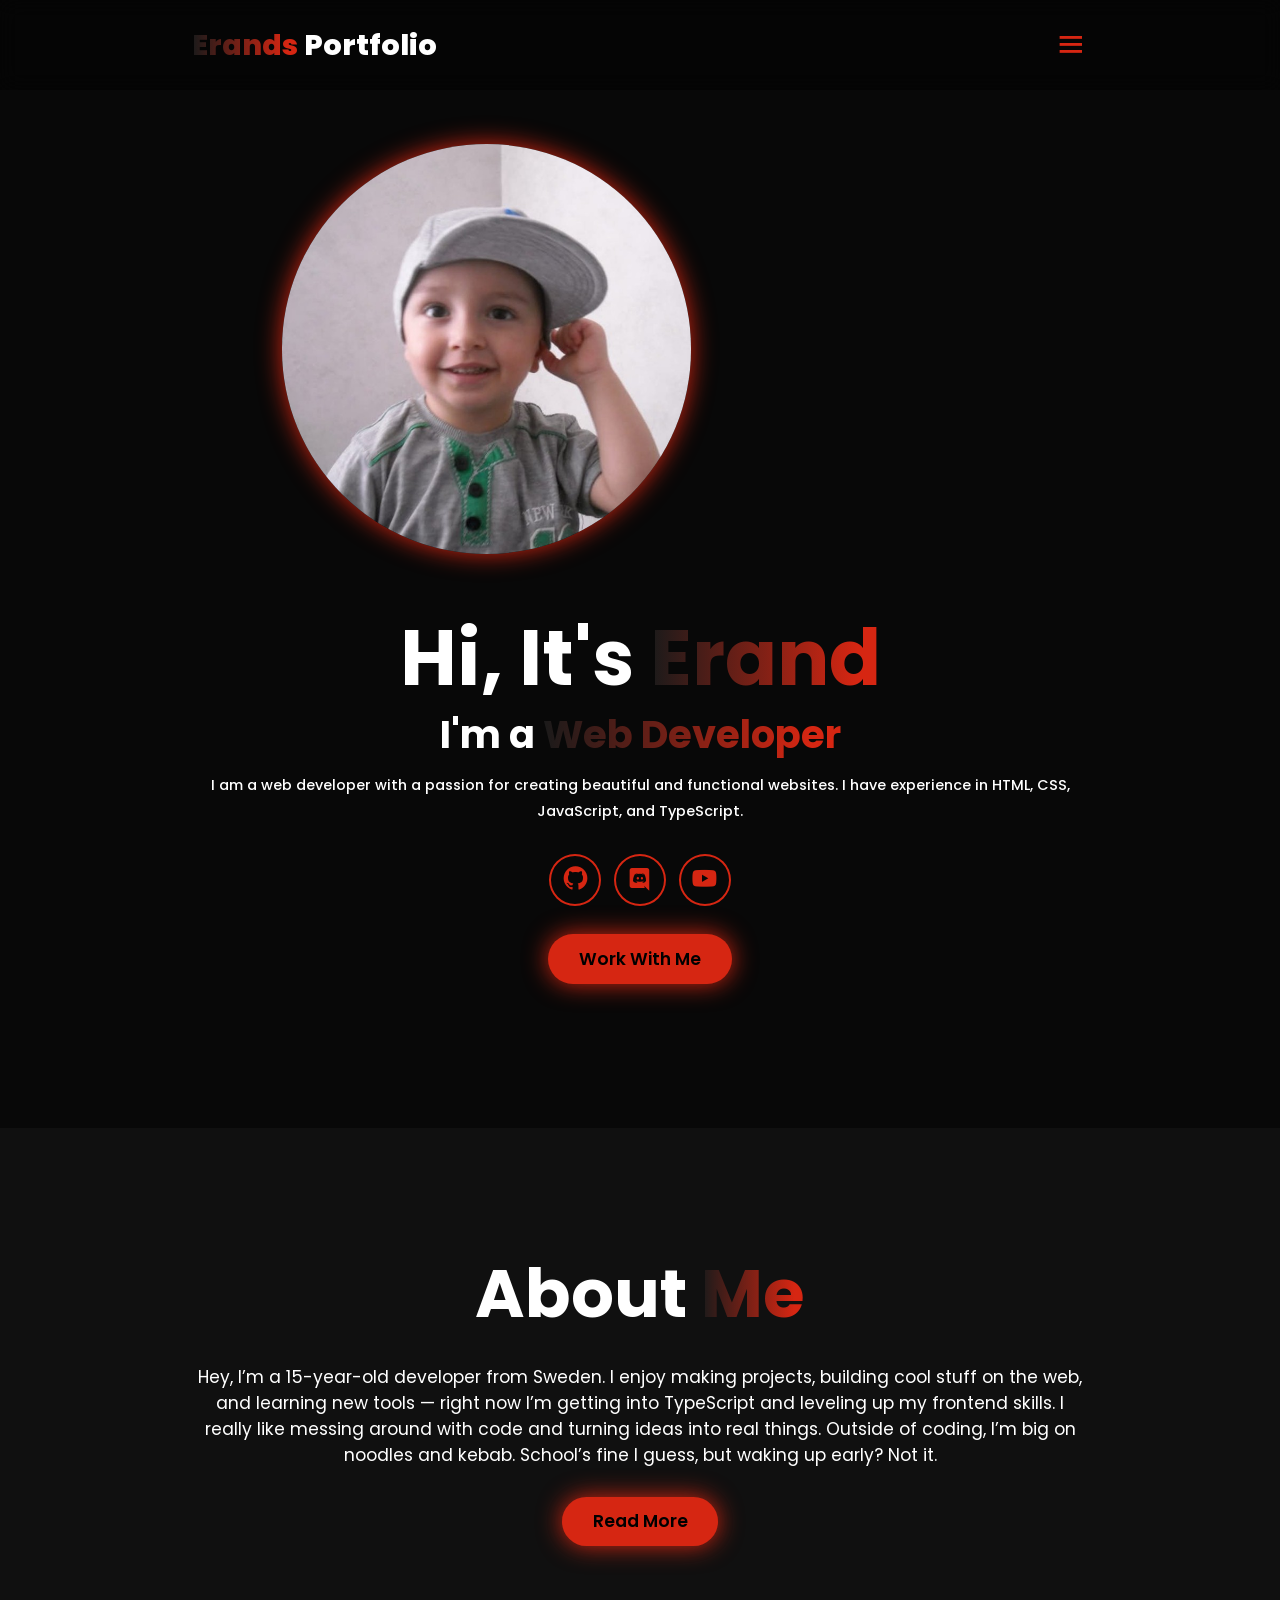
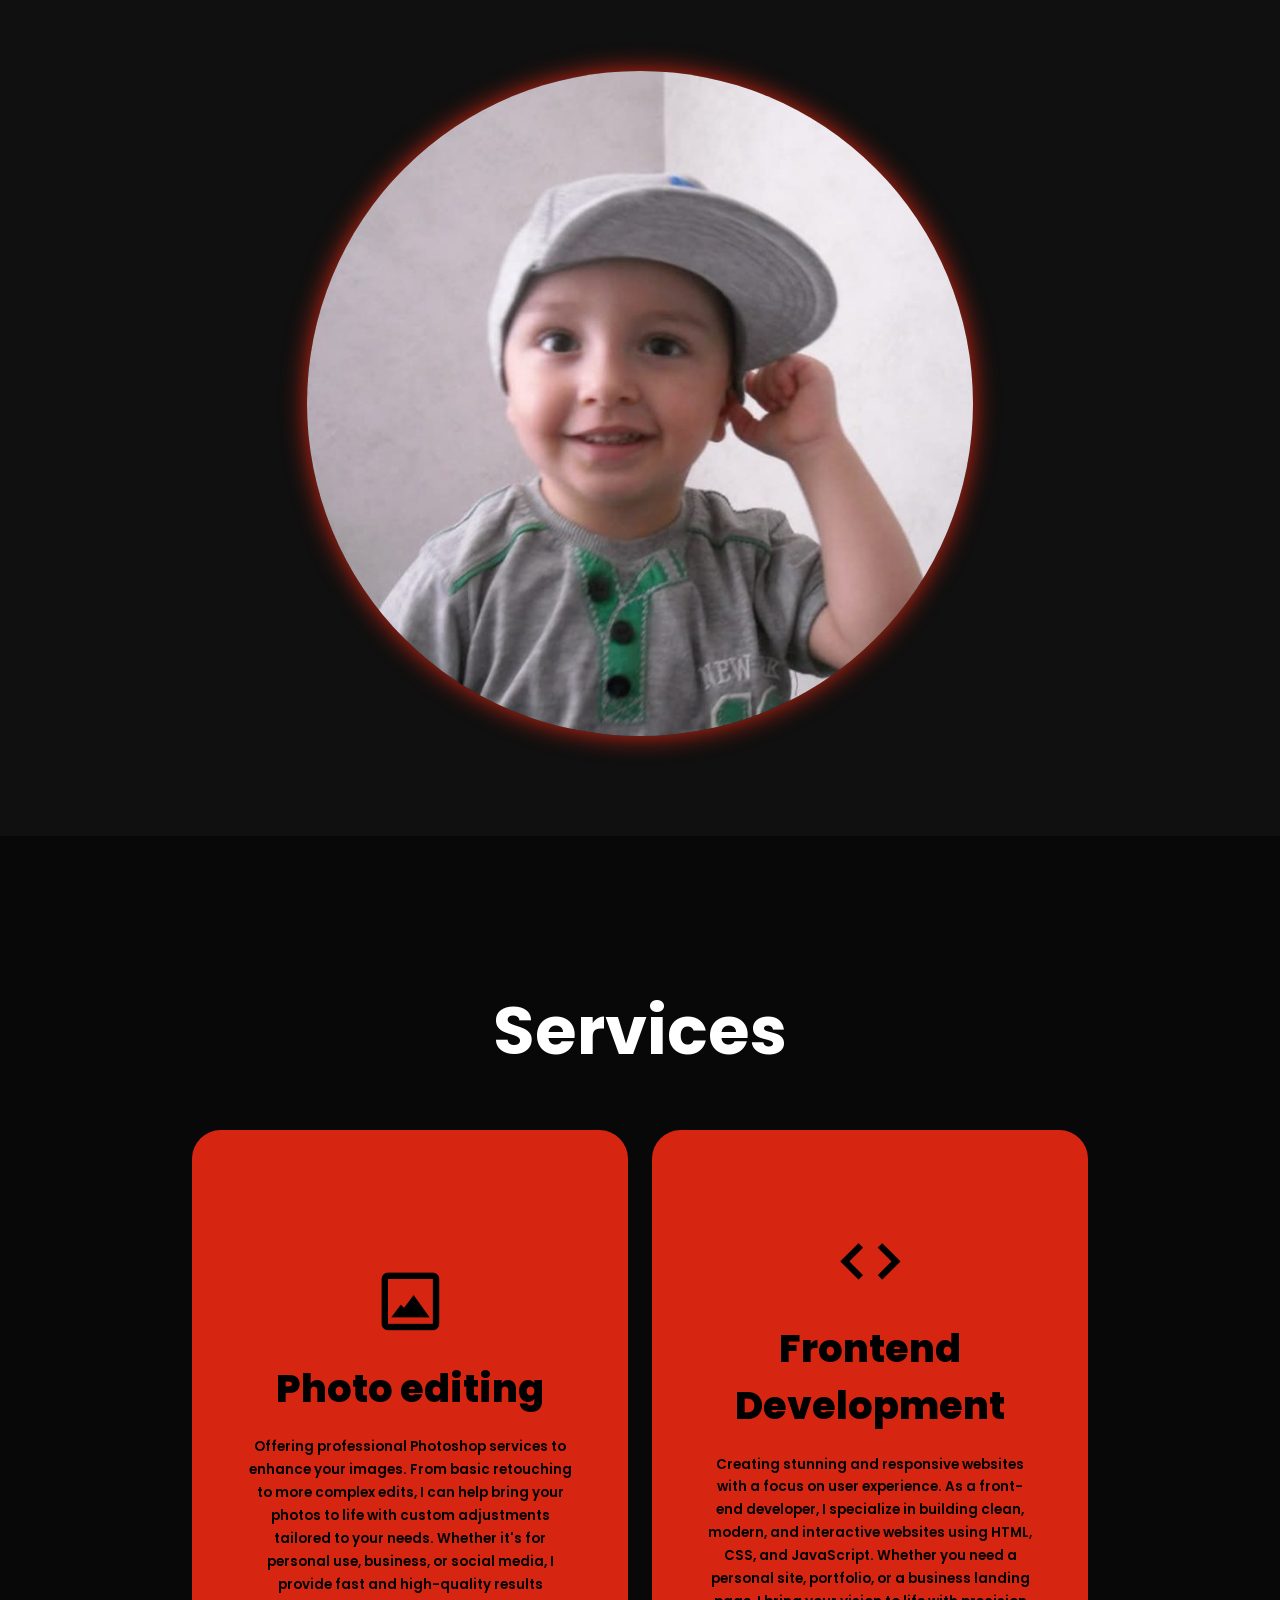
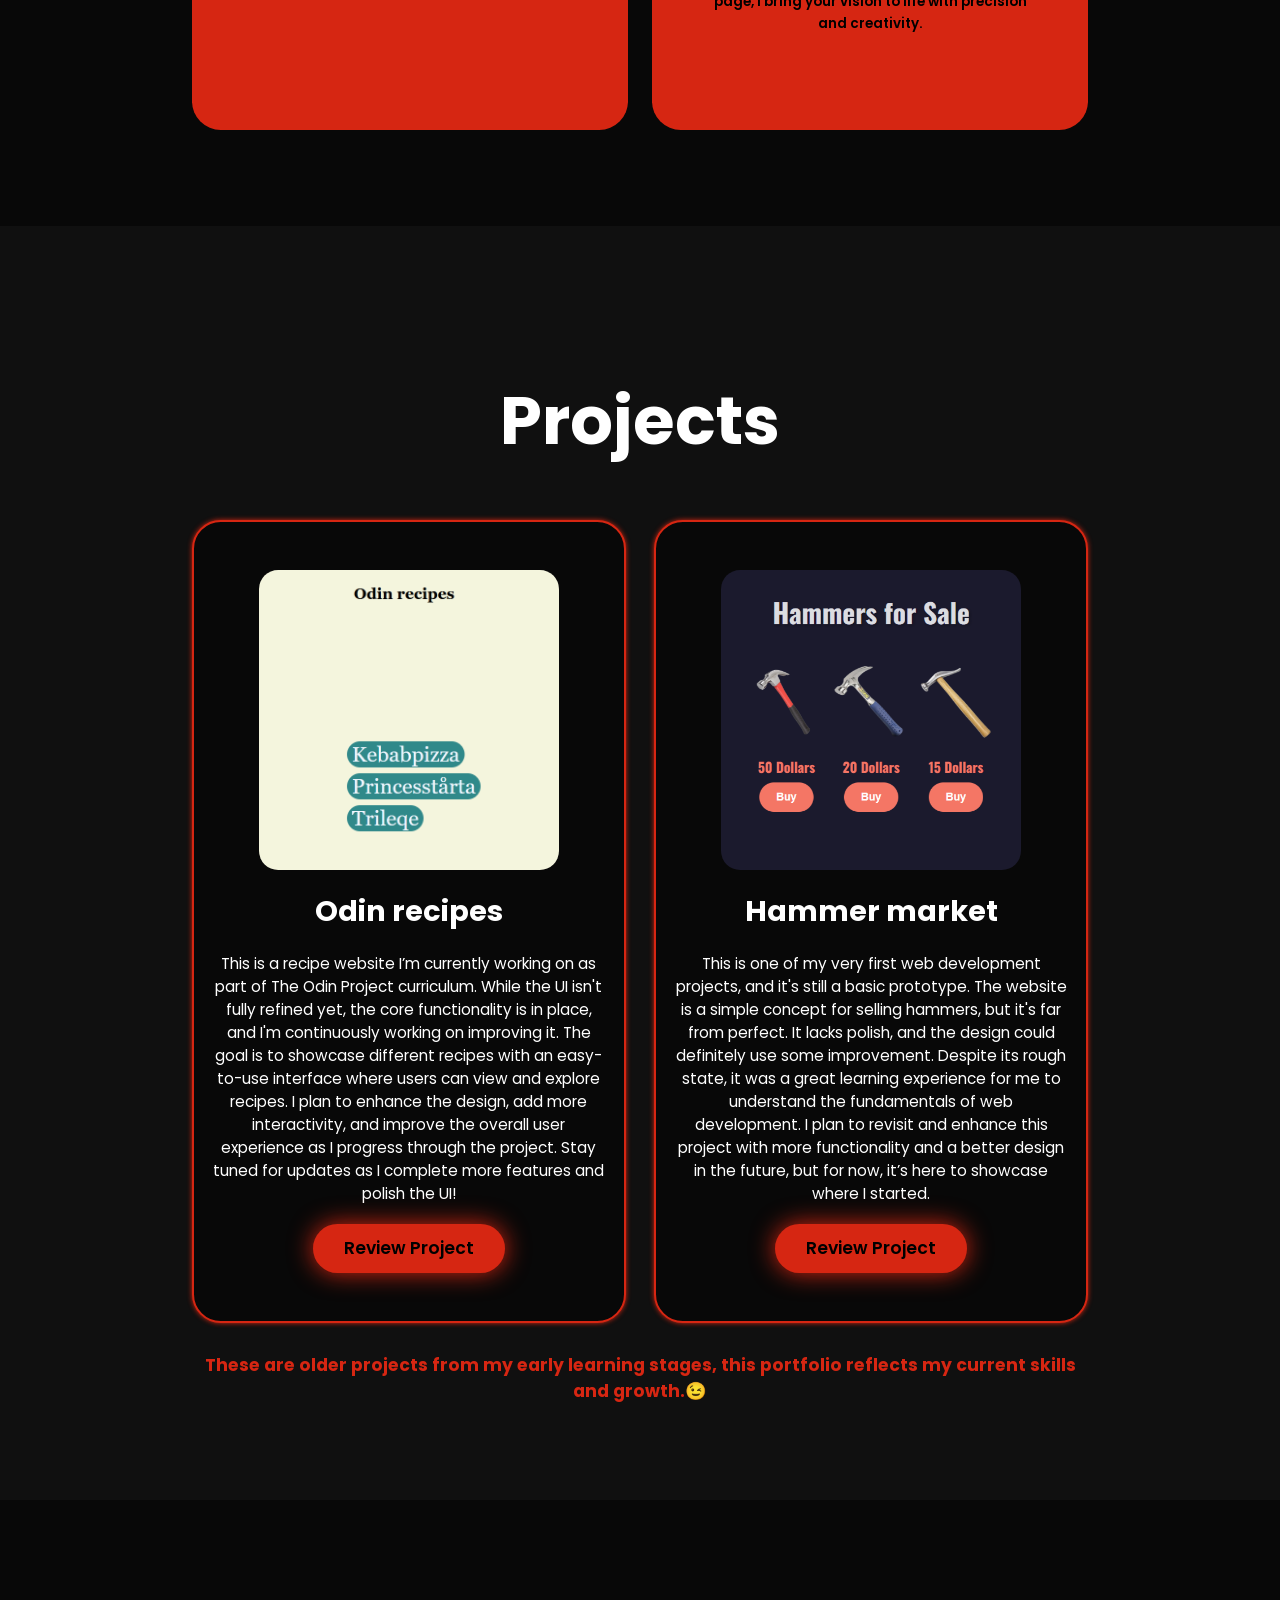
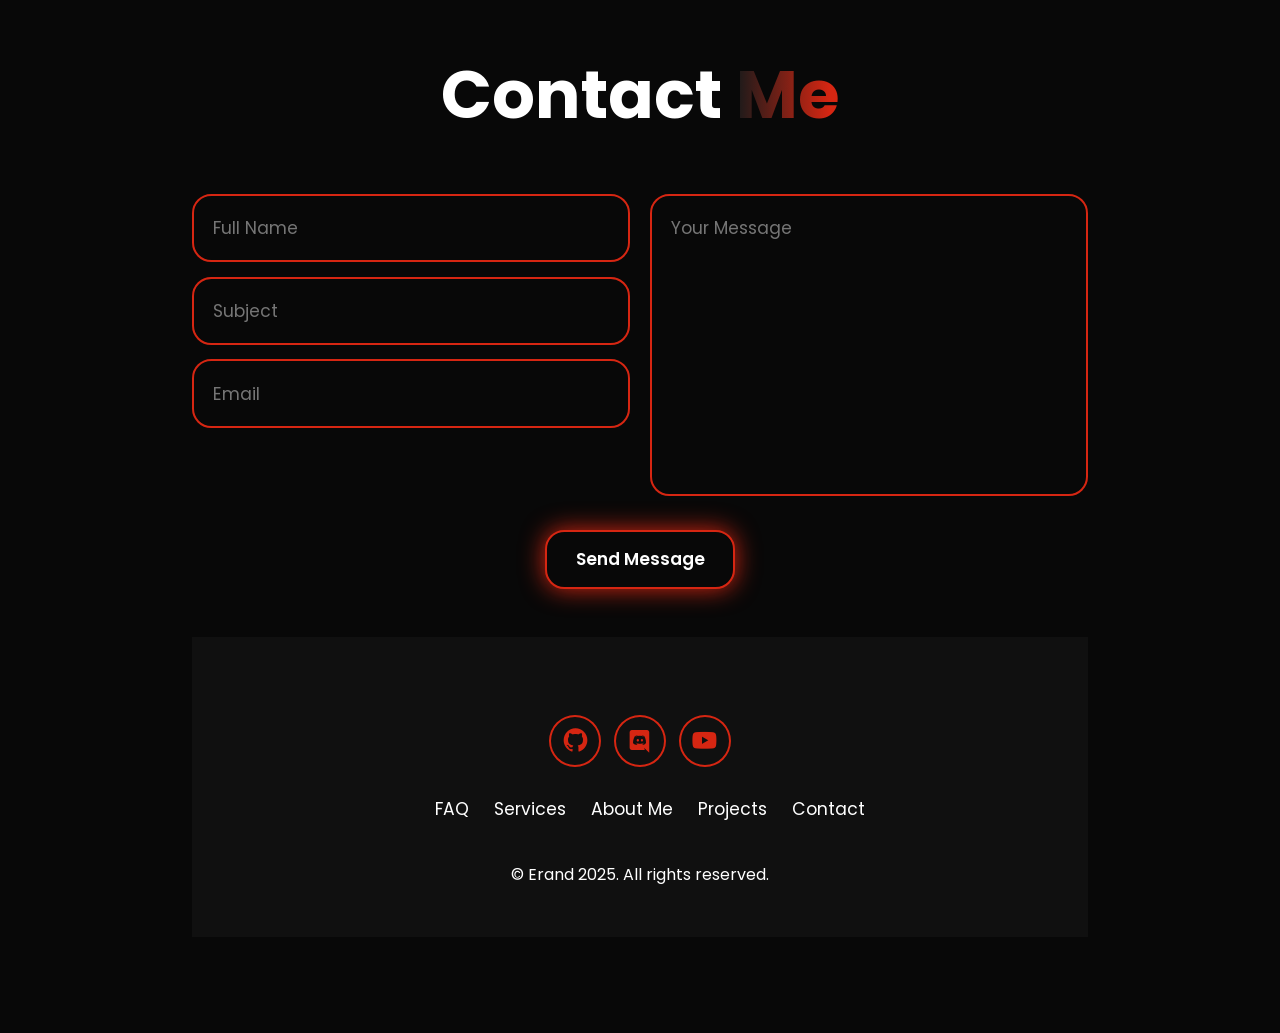
<file: index.html>
<!DOCTYPE html>
<html lang="en">
<head>
  <meta charset="UTF-8" />
  <meta name="viewport" content="width=device-width, initial-scale=1.0" />
  <title>Portfolio Website</title>
  <link rel="stylesheet" href="style.css" />
  <link href="https://unpkg.com/boxicons@2.1.4/css/boxicons.min.css" rel="stylesheet" />
</head>
<body>

  <header class="header">
    <a href="#home" class="logo"><span>Erands</span> Portfolio</a>
    <i class="bx bx-menu" id="menu-icon"></i>
    <nav class="navbar">
      <a href="#home">Home</a>
      <a href="#about">About</a>
      <a href="#services">Services</a>
      <a href="#projects">Projects</a>
      <a href="#contact">Contact</a>
    </nav>
    <a href="#contact" class="gradient-btn">Contact me</a>
  </header>

  <section class="home" id="home">
    <div class="home-content">
      <h1>Hi, It's <span>Erand</span></h1>
      <h3>I'm a <span>Web Developer</span></h3>
      <p>
        I am a web developer with a passion for creating beautiful and functional
        websites. I have experience in HTML, CSS, JavaScript, and TypeScript.
      </p>

      <div class="social-icons">
        <a href="https://github.com/erand44"><i class="bx bxl-github"></i></a>
        <a href="https://discord.com/users/931605636440010803"><i class="bx bxl-discord"></i></a>
        <a href="https://www.youtube.com/@Eaglzz"><i class="bx bxl-youtube"></i></a>
      </div>

      <div class="btn-group">
        <a href="#contact" class="btn">Work With Me</a>
        
      </div>
    </div>

    <div class="home-img">
      <img src="Photos/me.jpg" alt="Erand's photo" />
    </div>
  </section>

  <section class="about" id="about">
    <div class="about-img">
      <img src="Photos/me.jpg" alt="Erand's photo" />
    </div>
    <div class="about-content">
      <h2>About <span>Me</span></h2>
      <p>
        Hey, I’m a 15-year-old developer from Sweden. I enjoy making projects, building cool stuff on the web, and learning new tools — right now I’m getting into TypeScript and leveling up my frontend skills. I really like messing around with code and turning ideas into real things. Outside of coding, I’m big on noodles and kebab. School’s fine I guess, but waking up early? Not it.
      </p>
      <a href="#" class="btn">Read More</a>
    </div>
  </section>

  <section class="services" id="services">
    <h2 class="heading">Services</h2>
    <div class="services-container">
      <div class="card">
        <div class="service-info">
          <i class='bx  bx-image-alt'  ></i> 
          <h4>Photo editing</h4>
          <p>Offering professional Photoshop services to enhance your images. From basic retouching to more complex edits, I can help bring your photos to life with custom adjustments tailored to your needs. Whether it's for personal use, business, or social media, I provide fast and high-quality results</p>
        </div>
      </div>

      <div class="card">
        <div class="service-info">
          <i class="bx bx-code"></i>
          <h4>Frontend Development</h4>
          <p>Creating stunning and responsive websites with a focus on user experience. As a front-end developer, I specialize in building clean, modern, and interactive websites using HTML, CSS, and JavaScript. Whether you need a personal site, portfolio, or a business landing page, I bring your vision to life with precision and creativity.</p>
        </div>
      </div>

      
    </div>
  </section>

 <section class="projects" id="projects">
    <h2 class="heading">Projects</h2>
    <div class="projects-box">
        <div class="project-card">
            <img src="Photos/project1.png" alt="Project 1" />
            <h3>Odin recipes</h3>
            <p>This is a recipe website I’m currently working on as part of The Odin Project curriculum. While the UI isn't fully refined yet, the core functionality is in place, and I'm continuously working on improving it. The goal is to showcase different recipes with an easy-to-use interface where users can view and explore recipes. I plan to enhance the design, add more interactivity, and improve the overall user experience as I progress through the project.

Stay tuned for updates as I complete more features and polish the UI!</p>
            <a href="https://erand44.github.io/odin-recipes/" class="btn">Review Project</a>
        </div>

        <div class="project-card">
            <img src="Photos/project2.png" alt="Project 2" />
            <h3>Hammer market</h3>
            <p>This is one of my very first web development projects, and it's still a basic prototype. The website is a simple concept for selling hammers, but it's far from perfect. It lacks polish, and the design could definitely use some improvement. Despite its rough state, it was a great learning experience for me to understand the fundamentals of web development. I plan to revisit and enhance this project with more functionality and a better design in the future, but for now, it’s here to showcase where I started.</p>
            <a href="https://erand44.github.io/hammerselling/" class="btn">Review Project</a>
        </div>  
    </div>

    <!-- New Note -->
    <div class="old-projects-note">
        <p style="color: var(--main-color); font-size: 1.8rem; text-align: center;">
            These are older projects from my early learning stages, this portfolio reflects my current skills and growth.😉
        </p>
    </div>
</section>

  <section class="contact" id="contact">
    <h2 class="heading">Contact <span>Me</span></h2>
<form action="send_mail.php" method="POST" class="contact-form">
  <div class="left-column">
    <input type="text" name="name" placeholder="Full Name" required>
    <input type="text" name="subject" placeholder="Subject" required>
    <input type="email" name="email" placeholder="Email" required>
  </div>

  <div class="right-column">
    <textarea name="message" placeholder="Your Message" cols="30" rows="10" required></textarea>
  </div>

  <div class="submit-container">
    <input type="submit" value="Send Message" class="btn">
  </div>
</form>

  

    <footer class="footer">
        <div class="social-icons">
        <a href="https://github.com/erand44"><i class="bx bxl-github"></i></a>
        <a href="https://discord.com/users/931605636440010803"><i class="bx bxl-discord"></i></a>
        <a href="https://www.youtube.com/@Eaglzz"><i class="bx bxl-youtube"></i></a>
      </div>
<ul class="list">
    <li>
        <a href="#">FAQ</a>
    </li>   
    <li>
        <a href="#services">Services</a>
    </li>
    <li>
        <a href="#about">About Me</a>
    </li>
    <li>
        <a href="#projects">Projects</a>    
    </li>
    <li>
        <a href="#contact">Contact</a>
    </li>
</ul>
<p class="copyright">
    © Erand 2025. All rights reserved.
</p>
    </footer>

    </section>
  <script src="script.js"></script>
</body>
</html>
</file>
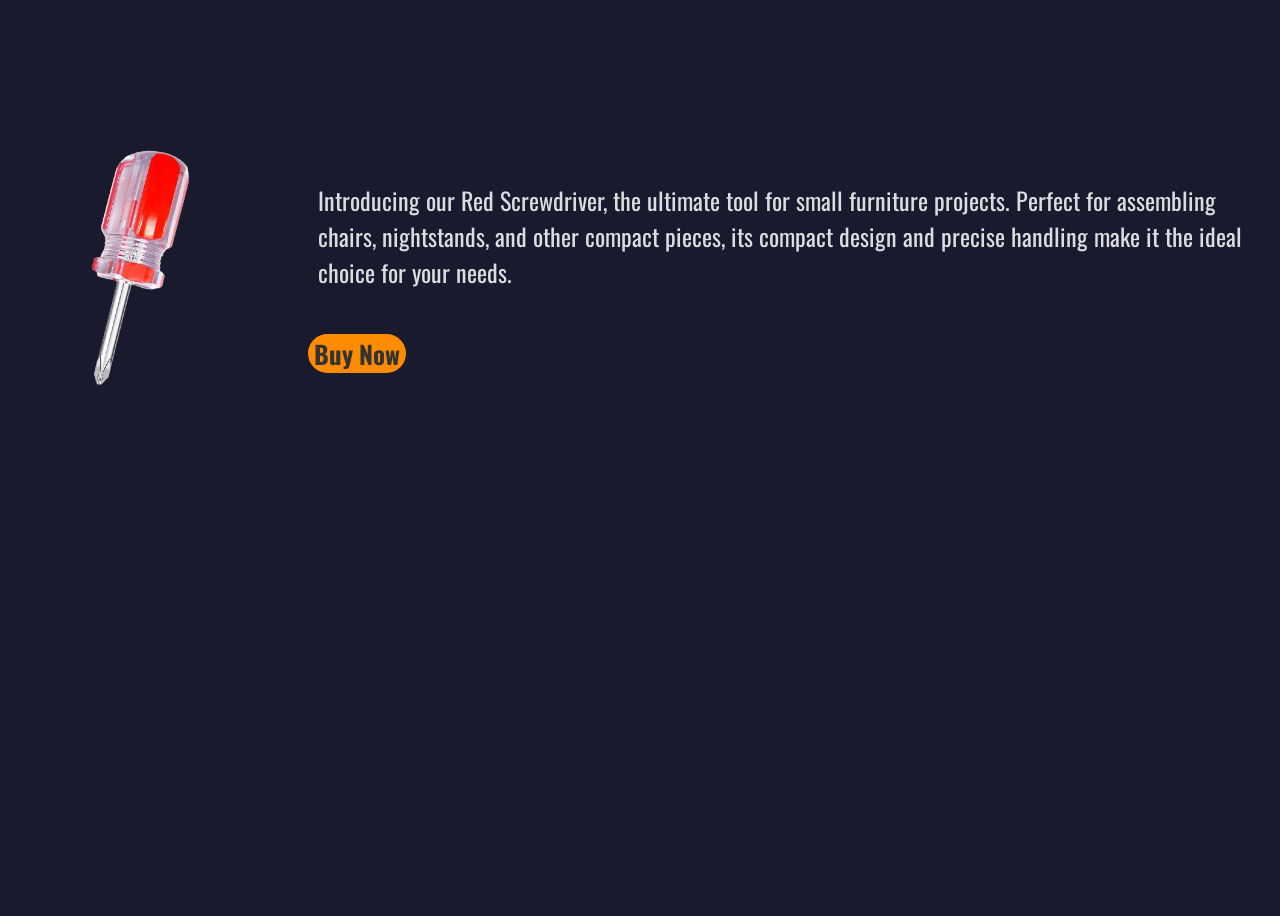
<file: 15kr.html>
<!DOCTYPE html>
<html lang="en">
<head>
    <meta charset="UTF-8">
    <meta name="viewport" content="width=device-width, initial-scale=1.0">
    <title>Document</title>
<link rel="preconnect" href="https://fonts.googleapis.com">
<link rel="preconnect" href="https://fonts.gstatic.com" crossorigin>
<link href="https://fonts.googleapis.com/css2?family=Oswald:wght@432&display=swap" rel="stylesheet">
    <style>

        #krbody {
            background-color: #1a1a2e;
            color: #dcdde1;
            position: relative;
            height: 100vh;
        }
        img {
            position: absolute;
            left: 50px;
            top: 110px;
        }
        p {
            position: absolute;
            left: 310px;
            top: 150px;
            font-size: x-large;
            
        }
        button {
            font-family: oswald;
            margin: 20px 10px;
            color: #333333;
            font-size: 25px;
            position: absolute;
            left: 300px;
            top: 310px;
            background-color: darkorange;
            border-radius: 40px;
            border: 0;
            margin: 1rem 0;
            font-weight: 1000;
            cursor: pointer;
        }
        .hidden {
            display: none;
            position: absolute;
            top: 400px;
            left: 300px;
            font-size: 20px;
            color: limegreen;
        }
        button:focus + .hidden {
            display: block;
        }
        body{
            font-family: oswald;
        }
    </style>
</head>
<body id="krbody">
    <img src="red.png" width="150" length="150"> 
    <p>Introducing our Red Screwdriver, the ultimate tool for small furniture projects. Perfect for assembling chairs, nightstands, and other compact pieces, its compact design and precise handling make it the ideal choice for your needs.</p>
    <button>Buy Now</button>
    <div class="hidden">Congratulations! You've successfully purchased the red Screwdriver.</div>
</body>
</html>
</file>
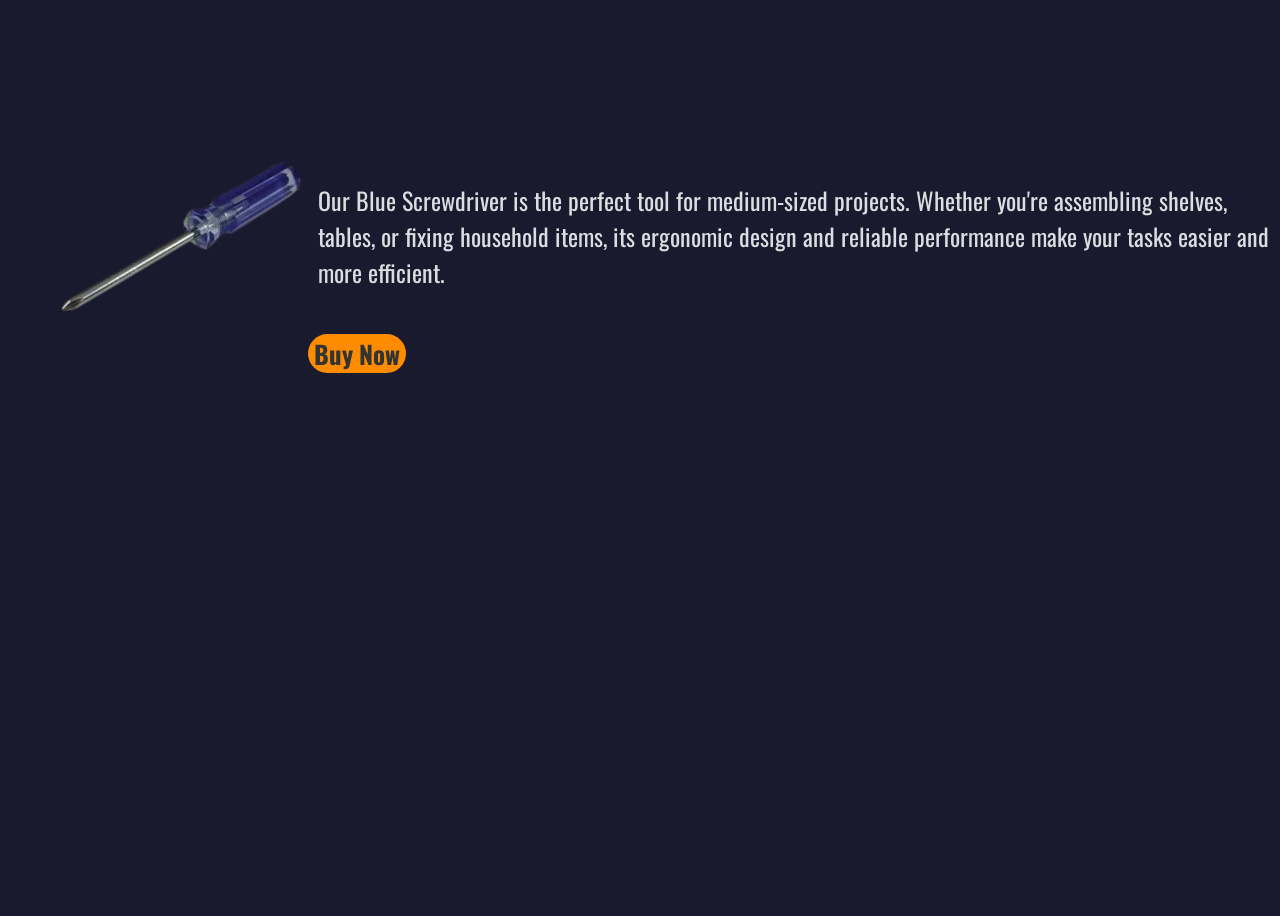
<file: 20kr.html>
<!DOCTYPE html>
<html lang="en">
<head>
    <meta charset="UTF-8">
    <meta name="viewport" content="width=device-width, initial-scale=1.0">
    <title>Document</title>
<link rel="preconnect" href="https://fonts.googleapis.com">
<link rel="preconnect" href="https://fonts.gstatic.com" crossorigin>
<link href="https://fonts.googleapis.com/css2?family=Oswald:wght@432&display=swap" rel="stylesheet">
    <style>

        #krbody {
            background-color: #1a1a2e;
            color: #dcdde1;
            position: relative;
            height: 100vh;
        }
        img {
            position: absolute;
            left: 50px;
            top: 150px;
        }
        p {
            position: absolute;
            left: 310px;
            top: 150px;
            font-size: x-large;
            
        }
        button {
            font-family: oswald;
            margin: 20px 10px;
            color: #333333;
            font-size: 25px;
            position: absolute;
            left: 300px;
            top: 310px;
            background-color: darkorange;
            border-radius: 40px;
            border: 0;
            margin: 1rem 0;
            font-weight: 1000;
            cursor: pointer;
        }
        .hidden {
            display: none;
            position: absolute;
            top: 400px;
            left: 300px;
            font-size: 20px;
            color: limegreen;
        }
        button:focus + .hidden {
            display: block;
        }
        body{
            font-family: oswald;
        }
    </style>
</head>
<body id="krbody">
    <img src="nedladdning.png" width="250" length="250"> 
    <p>  Our Blue Screwdriver is the perfect tool for medium-sized projects. Whether you're assembling shelves, tables, or fixing household items, its ergonomic design and reliable performance make your tasks easier and more efficient.</p>
    <button>Buy Now</button>
    <div class="hidden">Congratulations! You've successfully purchased the Blue Screwdriver.</div>
</body>
</html>
</file>
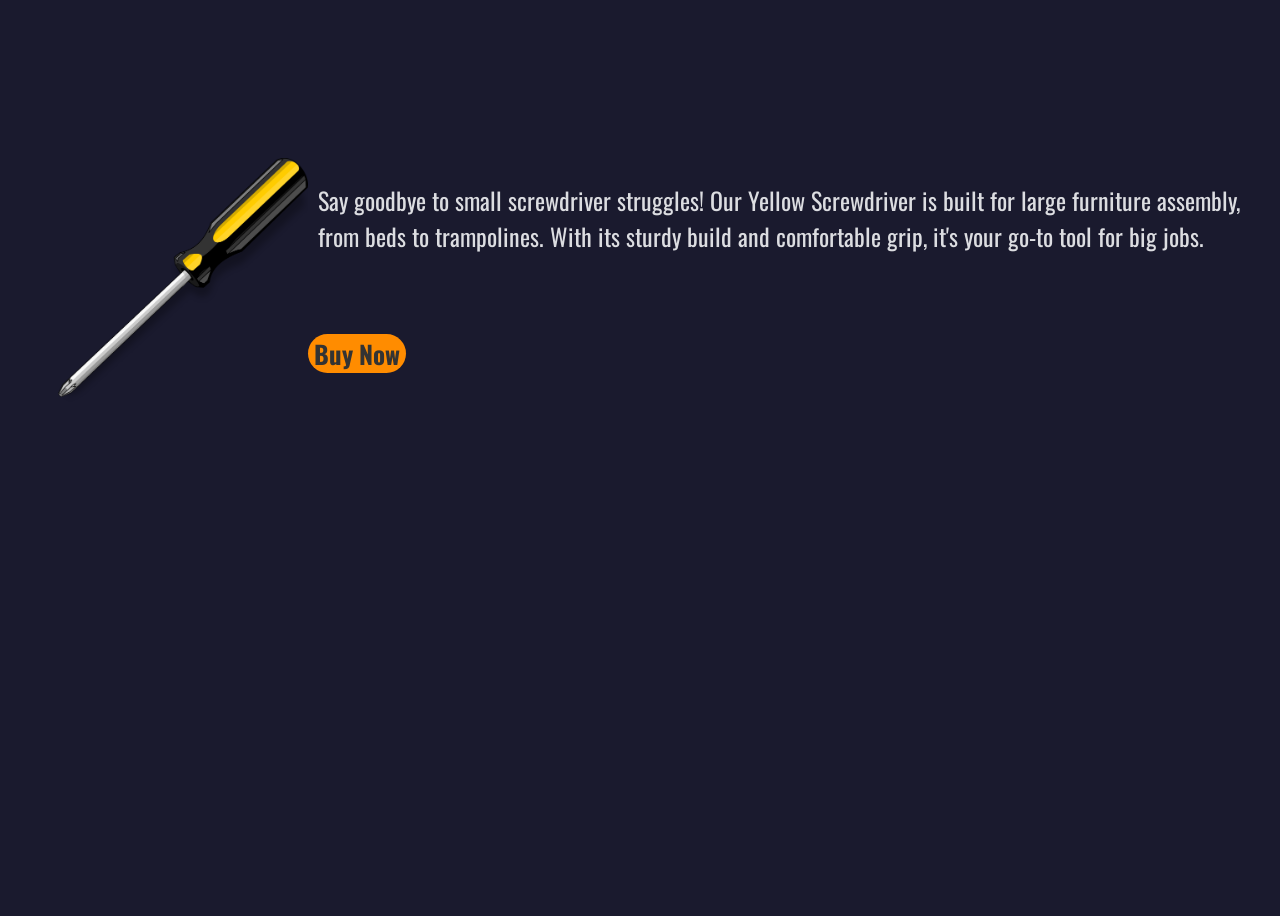
<file: 50kr.html>
<!DOCTYPE html>
<html lang="en">
<head>
    <meta charset="UTF-8">
    <meta name="viewport" content="width=device-width, initial-scale=1.0">
    <title>Document</title>
<link rel="preconnect" href="https://fonts.googleapis.com">
<link rel="preconnect" href="https://fonts.gstatic.com" crossorigin>
<link href="https://fonts.googleapis.com/css2?family=Oswald:wght@432&display=swap" rel="stylesheet">
    <style>

        #krbody {
            background-color: #1a1a2e;
            color: #dcdde1;
            position: relative;
            height: 100vh;
        }
        img {
            position: absolute;
            left: 50px;
            top: 150px;
        }
        p {
            position: absolute;
            left: 310px;
            top: 150px;
            font-size: x-large;
            
        }
        button {
            font-family: oswald;
            margin: 20px 10px;
            color: #333333;
            font-size: 25px;
            position: absolute;
            left: 300px;
            top: 310px;
            background-color: darkorange;
            border-radius: 40px;
            border: 0;
            margin: 1rem 0;
            font-weight: 1000;
            cursor: pointer;
        }
        .hidden {
            display: none;
            position: absolute;
            top: 400px;
            left: 300px;
            font-size: 20px;
            color: limegreen;
        }
        button:focus + .hidden {
            display: block;
        }
        body{
            font-family: oswald;
        }
    </style>
</head>
<body id="krbody">
    <img src="image.png" width="250" length="250"> 
    <p>Say goodbye to small screwdriver struggles! Our Yellow Screwdriver is built for large furniture assembly, from beds to trampolines. With its sturdy build and comfortable grip, it's your go-to tool for big jobs.</p>
    <button>Buy Now</button>
    <div class="hidden">Congratulations! You've successfully purchased the Yellow Screwdriver.</div>
</body>
</html>
</file>
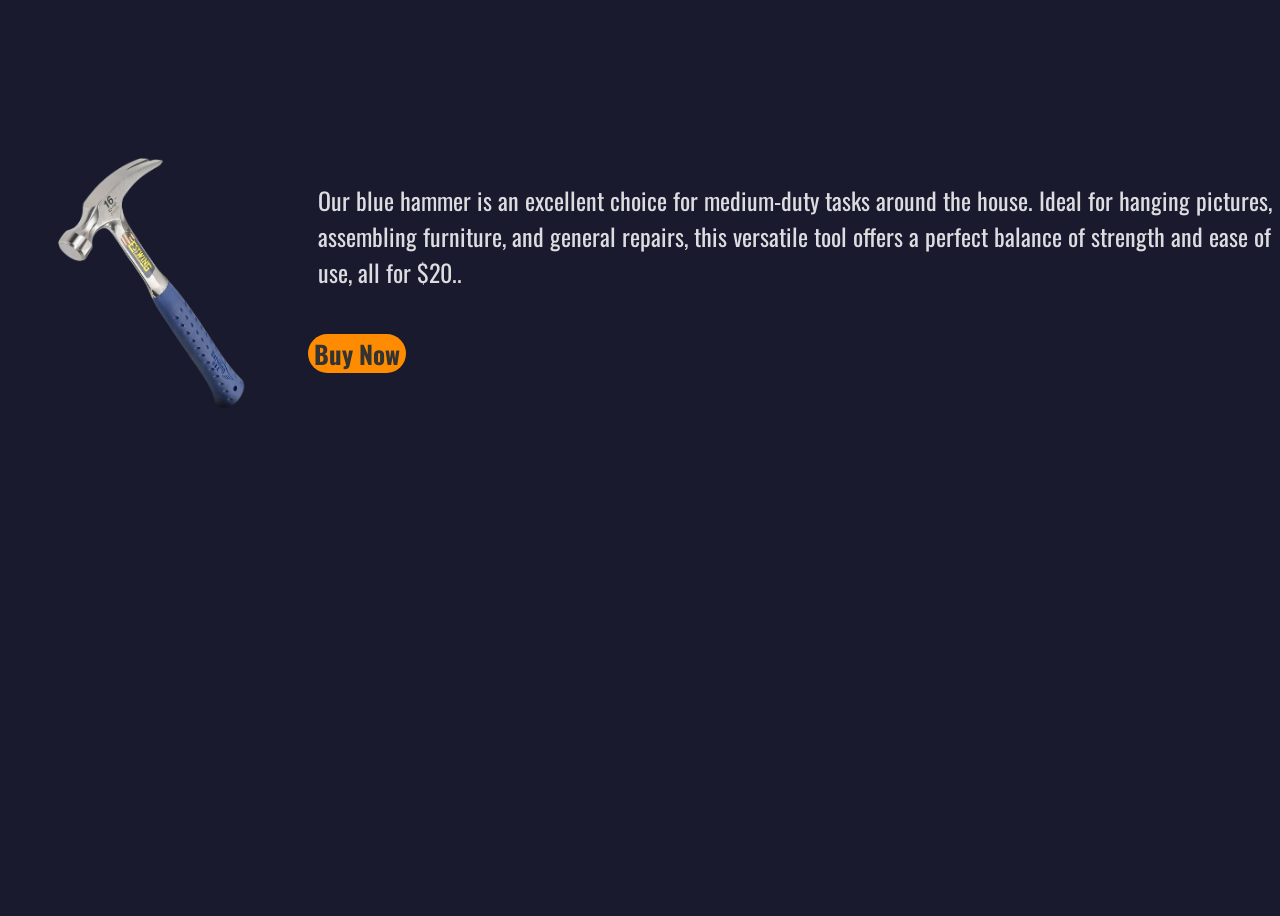
<file: blueHammer.html>
<!DOCTYPE html>
<html lang="en">
<head>
    <meta charset="UTF-8">
    <meta name="viewport" content="width=device-width, initial-scale=1.0">
    <title>Document</title>
<link rel="preconnect" href="https://fonts.googleapis.com">
<link rel="preconnect" href="https://fonts.gstatic.com" crossorigin>
<link href="https://fonts.googleapis.com/css2?family=Oswald:wght@432&display=swap" rel="stylesheet">
    <style>

        #krbody {
            background-color: #1a1a2e;
            color: #dcdde1;
            position: relative;
            height: 100vh;
        }
        img {
            position: absolute;
            left: 50px;
            top: 150px;
        }
        p {
            position: absolute;
            left: 310px;
            top: 150px;
            font-size: x-large;
            
        }
        button {
            font-family: oswald;
            margin: 20px 10px;
            color: #333333;
            font-size: 25px;
            position: absolute;
            left: 300px;
            top: 310px;
            background-color: darkorange;
            border-radius: 40px;
            border: 0;
            margin: 1rem 0;
            font-weight: 1000;
            cursor: pointer;
        }
        .hidden {
            display: none;
            position: absolute;
            top: 400px;
            left: 300px;
            font-size: 20px;
            color: limegreen;
        }
        button:focus + .hidden {
            display: block;
        }
        body{
            font-family: oswald;
        }
    </style>
</head>
<body id="krbody">
    <img src="blueHammer.png" width="200" length="200"> 
    <p>  Our blue hammer is an excellent choice for medium-duty tasks around the house. Ideal for hanging pictures, assembling furniture, and general repairs, this versatile tool offers a perfect balance of strength and ease of use, all for $20..</p>
    <button>Buy Now</button>
    <div class="hidden">Congratulations! You've successfully purchased the Blue hammer.</div>
</body>
</html>
</file>
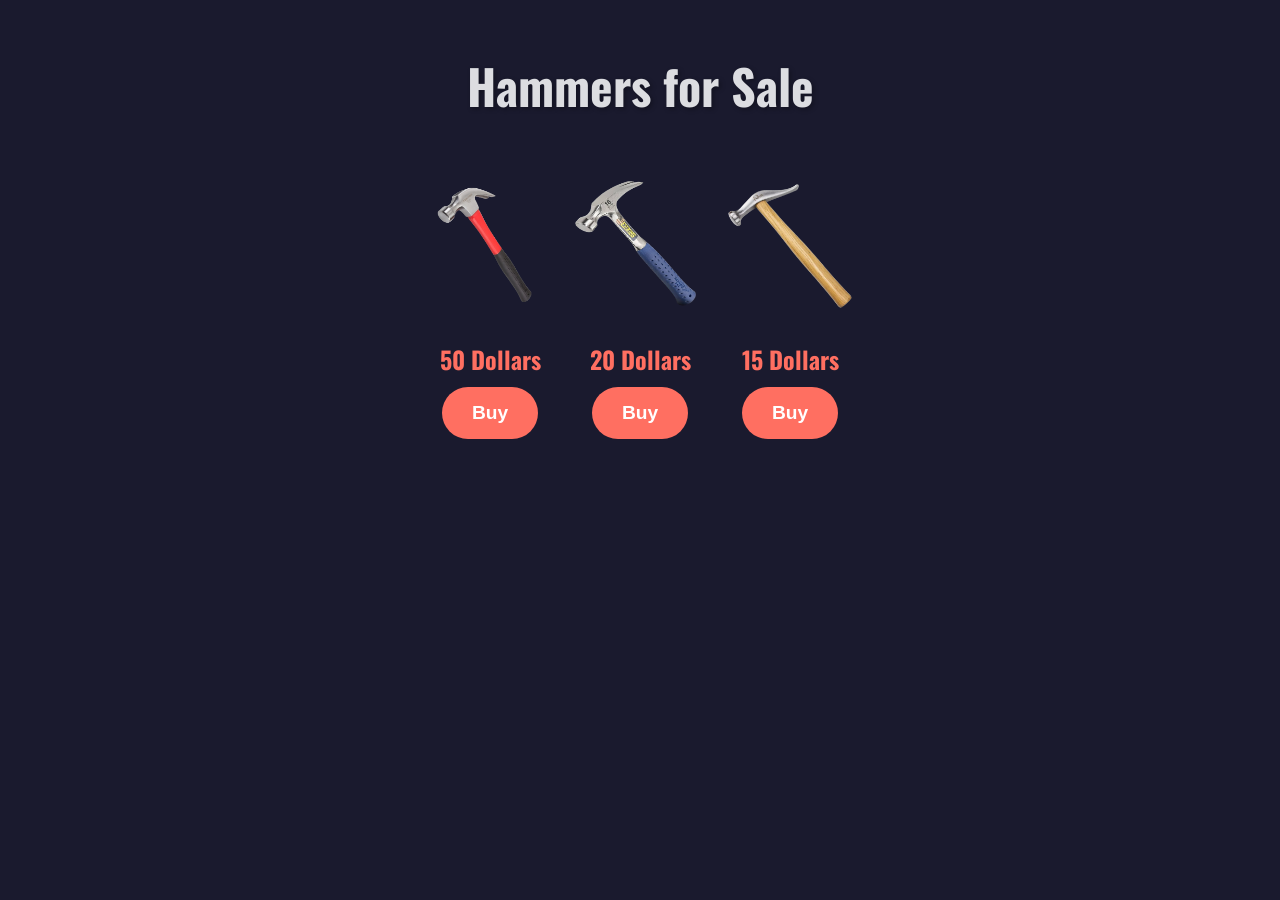
<file: hammers.html>
<!DOCTYPE html>
<html lang="en">
<head>
    <meta charset="UTF-8">
    <meta name="viewport" content="width=device-width, initial-scale=1.0">
    <title>Hammers for Sale</title>
    <!-- Link to the external CSS file -->
    <link rel="stylesheet" href="hammer.css">
    <link rel="preconnect" href="https://fonts.googleapis.com">
    <link rel="preconnect" href="https://fonts.gstatic.com" crossorigin>
    <link href="https://fonts.googleapis.com/css2?family=Oswald:wght@400;700&display=swap" rel="stylesheet">
</head>
<body>
    <h1>Hammers for Sale</h1>
    
    <div class="products">
        <div class="product">
            <img src="redHammer.png" alt="Red Hammer">
            <p class="price">50 Dollars</p>
            <a href="redHammer.html"><button>Buy</button></a>
        </div>
        
        <div class="product">
            <img src="blueHammer.png" alt="Blue Hammer">
            <p class="price">20 Dollars</p>
            <a href="blueHammer.html"><button>Buy</button></a>
        </div>
        
        <div class="product">
            <img src="woodHammer.png" alt="Wood Hammer">
            <p class="price">15 Dollars</p>
            <a href="woodHammer.html"><button>Buy</button></a>
        </div>
    </div>
</body>
</html>
</file>
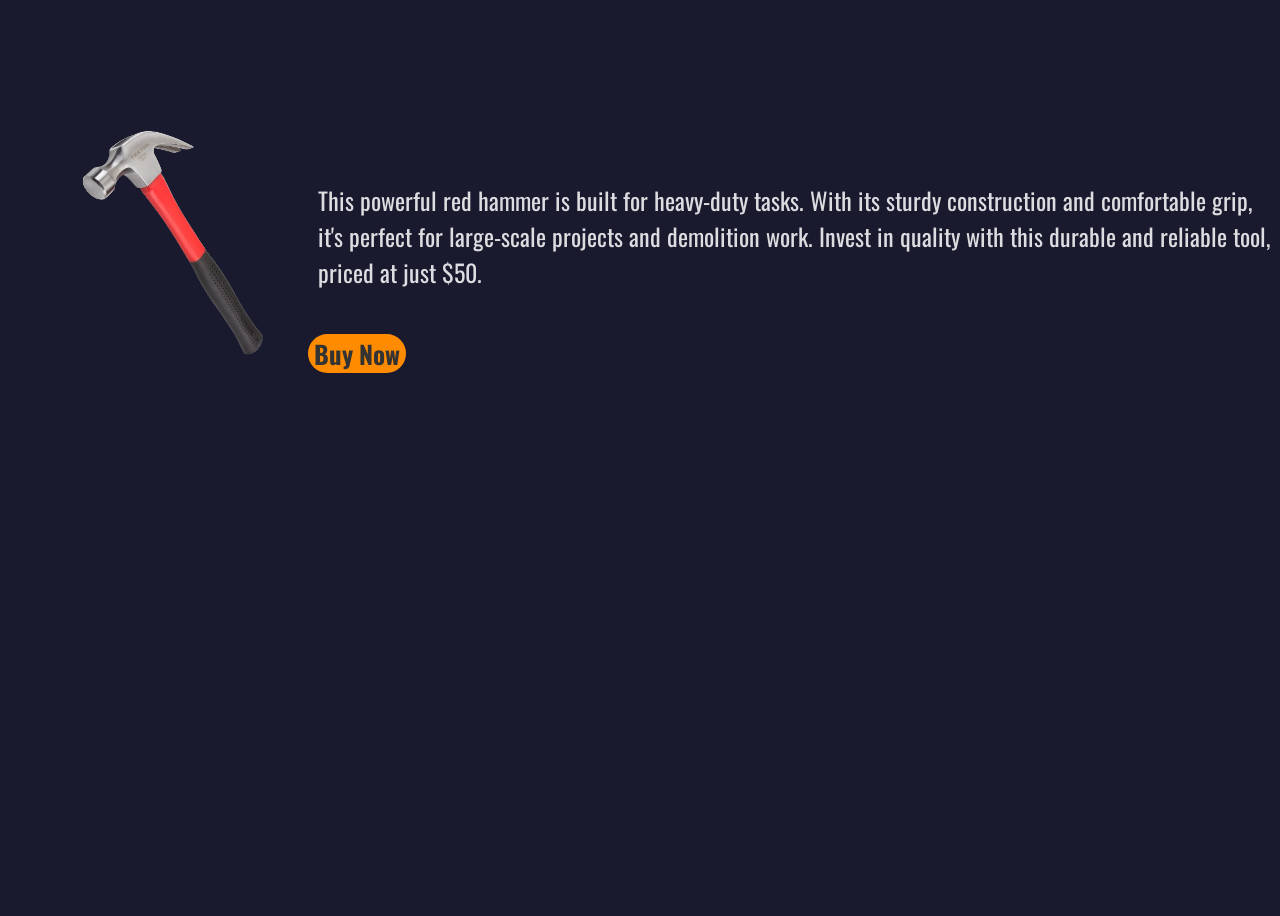
<file: redHammer.html>
<!DOCTYPE html>
<html lang="en">
<head>
    <meta charset="UTF-8">
    <meta name="viewport" content="width=device-width, initial-scale=1.0">
    <title>Document</title>
<link rel="preconnect" href="https://fonts.googleapis.com">
<link rel="preconnect" href="https://fonts.gstatic.com" crossorigin>
<link href="https://fonts.googleapis.com/css2?family=Oswald:wght@432&display=swap" rel="stylesheet">
    <style>

        #krbody {
            background-color: #1a1a2e;
            color: #dcdde1;
            position: relative;
            height: 100vh;
        }
        img {
            position: absolute;
            left: 50px;
            top: 110px;
        }
        p {
            position: absolute;
            left: 310px;
            top: 150px;
            font-size: x-large;
            
        }
        button {
            font-family: oswald;
            margin: 20px 10px;
            color: #333333;
            font-size: 25px;
            position: absolute;
            left: 300px;
            top: 310px;
            background-color: darkorange;
            border-radius: 40px;
            border: 0;
            margin: 1rem 0;
            font-weight: 1000;
            cursor: pointer;
        }
        .hidden {
            display: none;
            position: absolute;
            top: 400px;
            left: 300px;
            font-size: 20px;
            color: limegreen;
        }
        button:focus + .hidden {
            display: block;
        }
        body{
            font-family: oswald;
        }
    </style>
</head>
<body id="krbody">
    <img src="redHammer.png" width="250" length="250"> 
    <p>This powerful red hammer is built for heavy-duty tasks. With its sturdy construction and comfortable grip, it's perfect for large-scale projects and demolition work. Invest in quality with this durable and reliable tool, priced at just $50.</p>
    <button>Buy Now</button>
    <div class="hidden">Congratulations! You've successfully purchased the red hammer.</div>
</body>
</html>
</file>
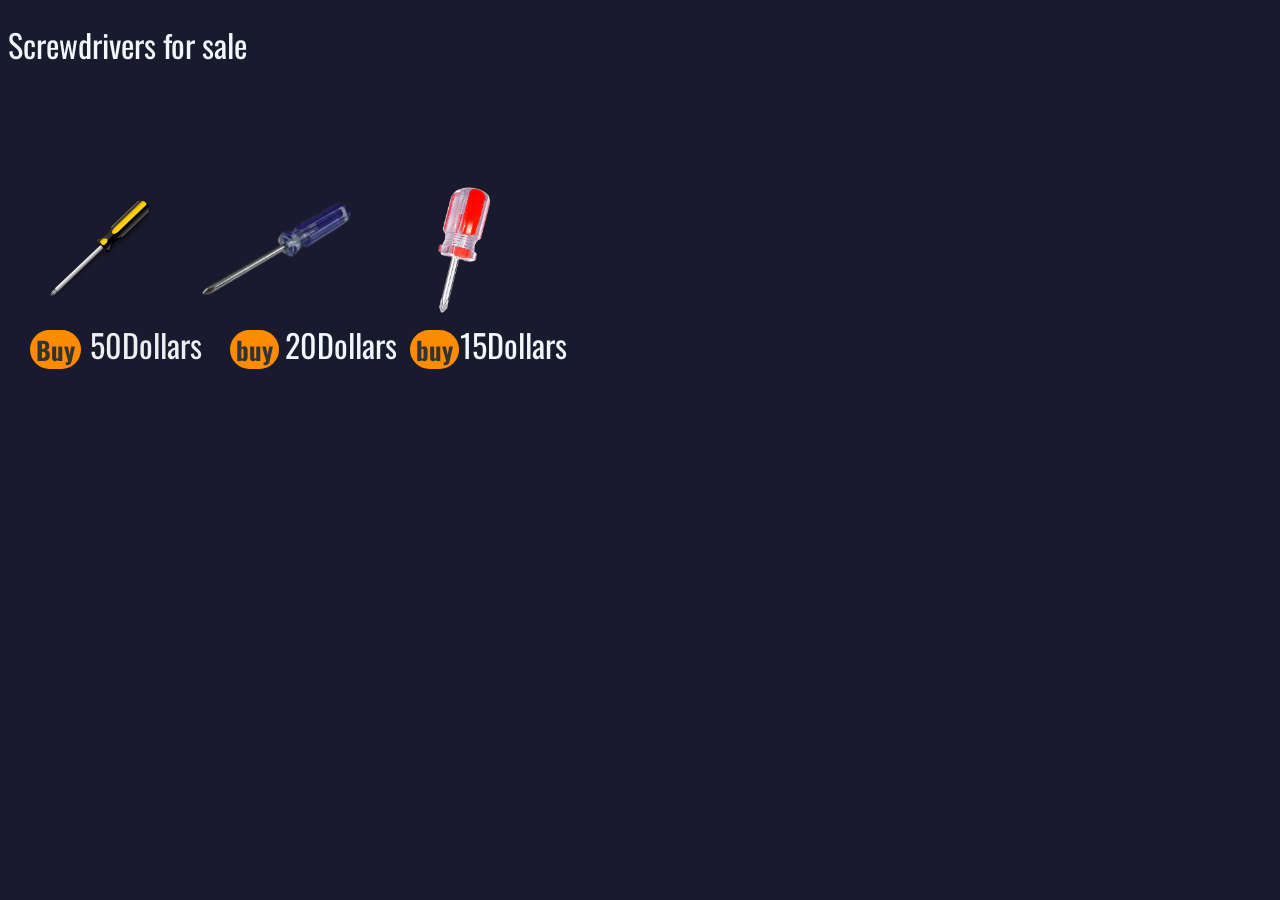
<file: screwdriver.html>
<!DOCTYPE html>
<html lang="en">
<head>
    <meta charset="UTF-8">
    <meta name="viewport" content="width=device-width, initial-scale=1.0">
    <title>Screwdrivers</title>
    <link rel="stylesheet" href="yo.css">
    <style>
        @import url('https://fonts.googleapis.com/css2?family=Oswald:wght@500&display=swap');
        </style>
</head>
<body>
    <h1>Screwdrivers for sale</h1>
    <h1 id="kr50">50Dollars</h1> 
    <h1 id="kr20">20Dollars</h1>
    <h1 id="kr15">15Dollars</h1>
    <img src="image.png" width="100" length="100"> 
    <img src="nedladdning.png" width="155" length="155" id="Screwdriver-one">
    <img src="red.png" width="80" length="80" id="Screwdriver-red">

    <a href="50kr.html"><button>Buy</button></a>
    <a href="20kr.html"><button id="Second-button">buy</button></a>
    <a href="15kr.html"><button id="Third-button">buy</button></a>
</body>
</html>
</file>
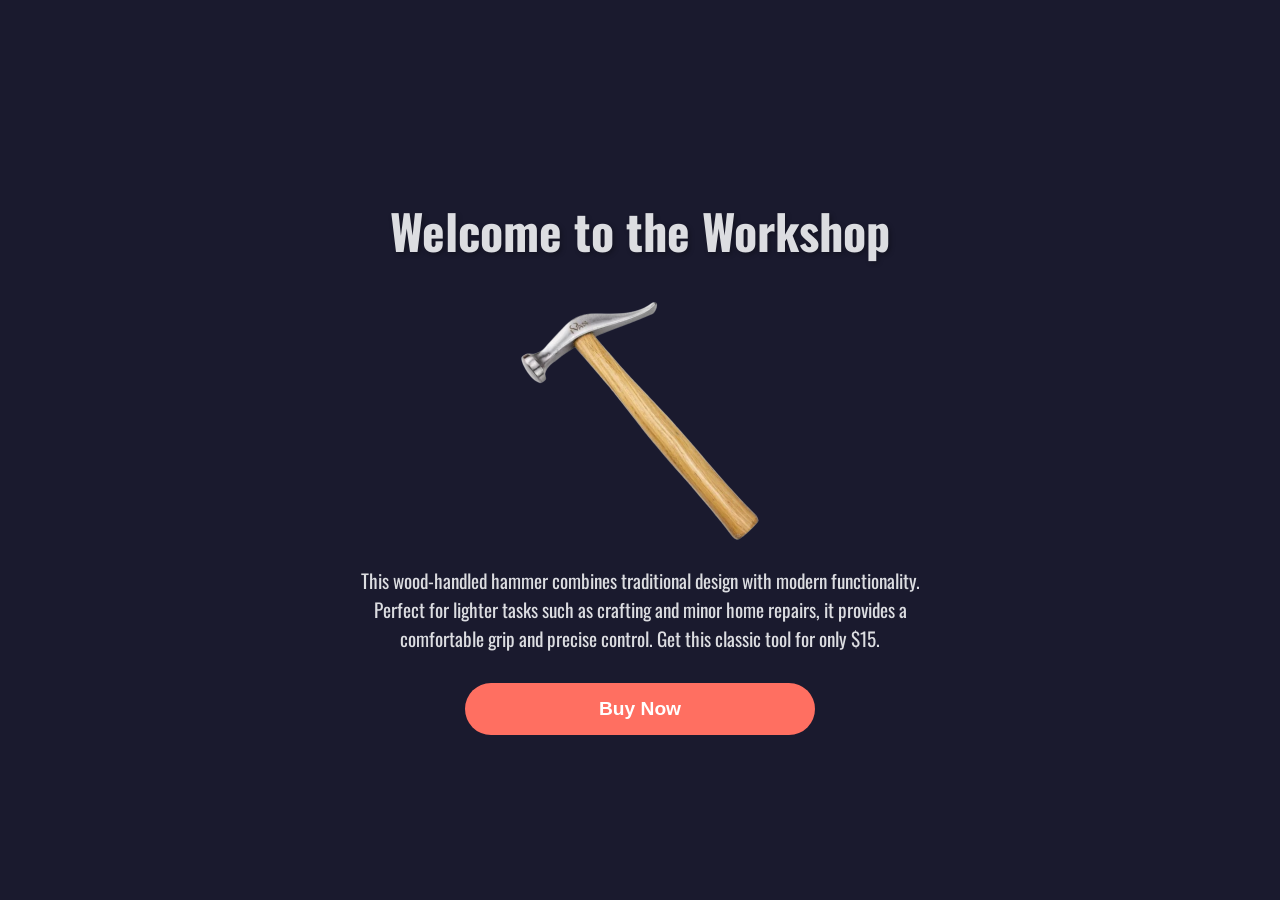
<file: woodHammer.html>
<!DOCTYPE html>
<html lang="en">
<head>
    <meta charset="UTF-8">
    <meta name="viewport" content="width=device-width, initial-scale=1.0">
    <title>Workshop</title>
    <link rel="preconnect" href="https://fonts.googleapis.com">
    <link rel="preconnect" href="https://fonts.gstatic.com" crossorigin>
    <link href="https://fonts.googleapis.com/css2?family=Oswald:wght@400;700&display=swap" rel="stylesheet">
    <style>
        /* Reset default margin, padding and box-sizing */
        * {
            margin: 0;
            padding: 0;
            box-sizing: border-box;
        }
        
        /* Body styles */
        body {
            display: flex;
            flex-direction: column;
            align-items: center;
            justify-content: center;
            height: 100vh;
            background-color: #1a1a2e; /* Dark navy blue */
            color: #dcdde1; /* Light gray text */
            font-family: 'Oswald', sans-serif;
            margin: 0;
            text-align: center; /* Center text */
        }
        
        /* Heading styles */
        h1 {
            font-size: 3rem; /* Larger text */
            margin-top: 50px;
            margin-bottom: 30px;
            text-shadow: 2px 2px 5px rgba(0, 0, 0, 0.3);
        }
        
        /* Image styling */
        img {
            width: 250px;
            height: 250px;
            margin-bottom: 20px;
        }

        /* Paragraph styles */
        p {
            font-size: 1.2rem; /* Larger text */
            max-width: 600px; /* Limit text width */
            margin-bottom: 30px;
            text-align: center;
        }

        /* Button styles */
        button {
            background-color: #ff6f61; /* Light red-orange */
            color: #fff;
            font-size: 1.2rem;
            font-weight: 700;
            border-radius: 50px;
            padding: 15px 30px;
            border: none;
            transition: background-color 0.3s ease, transform 0.3s ease;
            cursor: pointer;
            margin-bottom: 20px;
            width: 80%; /* Make buttons take up most of the width */
            max-width: 350px; /* Limit button width */
        }
        
        /* Button hover effect */
        button:hover {
            background-color: #ff8a71; /* Lighter red */
            transform: scale(1.05);
        }
        
        /* Focus style for button */
        button:focus {
            outline: none;
        }

        /* Hidden message */
        .hidden {
            display: none;
            color: limegreen;
            font-size: 20px;
            text-align: center;
            margin-top: 20px;
        }

        /* Media queries for responsiveness */
        @media (max-width: 768px) {
            body {
                padding: 10px;
            }
            h1 {
                font-size: 2rem; /* Smaller heading size */
            }
            button {
                font-size: 1rem;
                padding: 12px 25px;
            }
        }
    </style>
</head>
<body>
    <h1>Welcome to the Workshop</h1> 
    <img src="woodHammer.png" alt="Wooden Hammer">
    <p>This wood-handled hammer combines traditional design with modern functionality. Perfect for lighter tasks such as crafting and minor home repairs, it provides a comfortable grip and precise control. Get this classic tool for only $15.</p>
    <button id="buyButton">Buy Now</button>
    <div class="hidden" id="confirmationMessage">Congratulations! You've successfully purchased the Wood hammer.</div>

    <script>
        // JavaScript to handle button click and reveal hidden message
        document.getElementById("buyButton").addEventListener("click", function() {
            document.getElementById("confirmationMessage").style.display = "block";
        });
    </script>
</body>
</html>
</file>
<file: style.css>
@import url('https://fonts.googleapis.com/css2?family=Poppins&display=swap');
:root {
  --bg-color: #080808;
  --second-bg-color: #101010;
  --text-color: white;
  --main-color: #d62612;
}

* {
  margin: 0;
  padding: 0;
  box-sizing: border-box;
  text-decoration: none;
  scroll-behavior: smooth;
  font-family: "Poppins";
}

html {
  font-size: 60%;
  overflow-x: hidden;
}

body {
  background-color: var(--bg-color);
  color: var(--text-color);
}

header {
  position: fixed;
  top: 0;
  left: 0;
  width: 100%;
  height: 10vh;
  display: flex;
  justify-content: space-between;
  align-items: center;
  padding: 4rem 15%;
  background: rgba(0, 0, 0, 0.3);
  backdrop-filter: blur(10px);
  z-index: 1000;
}

#menu-icon {
  font-size: 3.5rem;
  color: var(--main-color);
  display: none;
}

.logo {
  font-size: 3rem;
  color: var(--text-color);
  font-weight: 800;
  cursor: pointer;
  transition: 0.3s ease-in-out;
}

.logo:hover {
  transform: scale(1.1);
}

span {
  background: linear-gradient(270deg, #d62612 10%, #1a1a1a 100%);
  background-clip: text;
  -webkit-background-clip: text;
  color: transparent;
}

.navbar a {
  font-size: 1.8rem;
  color: var(--text-color);
  margin-left: 4rem;
  font-weight: 500;
  transition: 0.3s ease-in-out;
  border-bottom: 3px solid transparent;
}

.navbar a:hover {
  color: var(--main-color);
  border-bottom: 3px solid var(--main-color);
}

.gradient-btn {
  font-size: 1.8em;
  padding: 1rem 2rem;
  border-radius: 3rem;
  background: linear-gradient(270deg, #d62612 10%, #1a1a1a 100%);
  letter-spacing: 1px;
  cursor: pointer;
  transition: 0.3s ease-in-out;
  color: white;
  border: none;
  text-wrap: nowrap;
}

.gradient-btn:hover {
  transform: scale(1.1);
}

section{
    min-height: 100vh; /* makes this section cover the full viewport height */
    padding: 10rem 15%;
}
.home{
    display: flex;
    justify-content: center;
    align-items: center;
    gap: 15rem;
}
    .home-content{
        display: flex;
        flex-direction: column;
        justify-content: center;
        align-items: flex-end;
        text-align: right;
    }
.home-content h1{
    font-size: 8rem;
    font-weight: 700;
    margin-top: 1.5rem;
    line-height: 1;
}
.home-content h3{
    font-size: 4rem;
    margin: 1rem 0;
}
.home-content p{
    font-size: 1.5rem;
    font-weight: 500;
    line-height: 1.8;
}
.home-img img{
    width: 32vw;
    border-radius: 50%; /* makes the image circular */
    box-shadow: 0 0 25px var(--main-color); /* makes the button glow */
    transition: 0.4s ease-in-out;

}
.home-img img:hover{
    box-shadow: 0 0 25px var(--main-color), /* makes the button glow */
                0 0 50px var(--main-color),
                0 0 100px var(--main-color);

}
.social-icons a{
    display: inline-flex;
    justify-content: center;
    font-size: 3rem;
    padding: 1rem;
    background: transparent;
    border: 2px solid var(--main-color);
    border-radius: 50%;
    color: var(--main-color);
    margin: 3rem 0.5rem;
    transition: 0.3s ease-in-out;

}
.social-icons a:hover{
    background: var(--main-color);
    color : var(--text-color);
    transform: scale(1.2)translateY(-5px); /* makes the icon move up */
    box-shadow: 0 0 25px var(--main-color); /* makes the button glow */

}
.btn-group{
    display: flex;
    gap: 1.5rem;
}
.btn{
    display: inline-block;
    padding: 1rem 3rem;
    background-color: var(--main-color);
    box-shadow: 0 0 25px var(--main-color); /* makes the button glow */
    border-radius: 3rem;
    font-size: 1.8rem;
    color: black;
    border: 2px solid transparent;
    font-weight: 600;
    transition: 0.6s ease-in-out;
}
.btn:hover {
    transform: scale(1.05);
    box-shadow: 0 0 25px var(--main-color),
                0 0 50px var(--main-color);
    
}
.btn-group a:nth-of-type(2) /* selects the second button */ {
    background-color: black;
    color: var(--main-color);
    border: 2px solid var(--main-color);
    box-shadow: 0 0 25px transparent; 
}
.btn-group a:nth-of-type(2):hover {
    background-color: var(--main-color);
    color: black;
    box-shadow: 0 0 25px var(--main-color);
}
.about{
    display: flex;
    justify-content: center;
    align-items: center;
    gap: 10rem;
    background: var(--second-bg-color);
}
.about-img img{
    width: 32vw;
    border-radius: 50%; /* makes the image circular */
    box-shadow: 0 0 25px var(--main-color); /* makes the button glow */
    transition: 0.4s ease-in-out;

}
.about-img img:hover{
    box-shadow: 0 0 25px var(--main-color), /* makes the button glow */
                0 0 50px var(--main-color),
                0 0 100px var(--main-color);

}
.about-content h2{
    font-size: 7rem;
    text-align: left;
    font-weight: 700;

}
.about-content p{
    font-size: 1.8rem;
}
.about-content .btn{
    margin: 3rem 0;
}
   ::-webkit-scrollbar { /*the command to style the scrollbar*/
    width: 10px;

  }
    ::-webkit-scrollbar-thumb{ /* thumb is the draggable part of the scrollbar */
        background: var(--main-color);
    } 
    ::-webkit-scrollbar-track{ /* track is the background of the scrollbar */
        background: var(--second-bg-color);
    }
    .heading{
        text-align: center;
        font-size: 7rem;
        margin: 5rem 0;
    }

    .services {
    background: var(--bg-color);
    color: black;
}
    .services h2{
        color: var(--text-color);
        
    }
    .services-container{
        display: grid;
        grid-template-columns: repeat(auto-fit, minmax(300px, 1fr)); /* creates a responsive grid */
        align-items: center;
        gap: 2.5rem;
    }
    .services-container .card{
        display: flex;
        justify-content: center;
        align-items: center;
        background-color: var(--main-color);
        height: 600px;
        border-radius: 3rem;
        cursor: pointer;
        border: 5px solid transparent;
        transition: 0.4s ease-in-out;
    }
    .services-container .card:hover{
        background: var(--second-bg-color);
        color: var(--main-color);
        border: 5px solid var(--main-color);
        transform: scale(1.05);

    }
    .service-info{
        display: flex;
        flex-direction: column;
        text-align: center;
        justify-content: center;
        align-items: center;
        padding: 5rem;

    }
    .service-info h4{
        font-size: 4rem;
        margin: 2rem 0;
        font-weight: 800;
    }
    .service-info p{
        font-size: 1.4rem;
        font-weight: 600;
        line-height: 1.7;
    }
    .service-info i{
        font-size:8rem;

    }
    .projects {
        background-color: var(--second-bg-color);
    }
    .projects-box {
        display: grid;
        grid-template-columns: repeat(auto-fit, minmax(350px, 1fr)); /* creates a responsive grid */
        place-items: center;
        gap: 3rem;
        row-gap: 5rem;
    }
    .project-card {
        display: flex;
        flex-direction: column;
        align-items: center;
        text-align: center;
        background-color: var(--bg-color);
        border: 2px solid var(--main-color);
        border-radius: 3rem;
        gap: 2rem;
        padding: 5rem 2rem;
        overflow: hidden;
        cursor: pointer;
        box-shadow: 0 0 5px var(--main-color);
        transition: 0.3s ease;
    }
    .project-card:hover {
        box-shadow: 0 0 25px var(--main-color),
                    0 0 50px var(--main-color);
        transform: scale(1.05);
    }
    .project-card img {
        max-width: 300px;
        border-radius: 2em;
        object-fit: cover;
    }
    .project-card h3 {
        font-size: 3rem;
    }
    .project-card p {
        font-size: 1.6rem;
    }
    .old-projects-note {
        margin-top: 3rem;
        text-align: center;
    }
    .old-projects-note p {
        color: var(--main-color);
        font-size: 1.8rem;
        text-align: center;
        font-weight: 700; /* Makes the text appear fatter */
    }
.contact form {
    display: grid;
    grid-template-columns: 1fr 1fr;
    gap: 2rem;
    max-width: 1000px;
    margin: 5rem auto;
}

.contact form .left-column {
    display: flex;
    flex-direction: column;
    gap: 1.5rem;
}

.contact form .right-column {
    display: flex;
    flex-direction: column;
}

.contact form textarea {
    height: 100%;
    min-height: 200px;
}

.contact form .submit-container {
    grid-column: 1 / -1; /* Span both columns */
    display: flex;
    justify-content: center;
    margin-top: 1.5rem;
}

.contact form input,
.contact form textarea {
    width: 100%;
    padding: 2rem;
    border-radius: 2rem;
    border: 2px solid var(--main-color);
    background-color: var(--bg-color);
    color: var(--text-color);
    font-size: 1.8rem;
    resize: none;
}

.contact form input[type="submit"] {
    cursor: pointer;
    transition: 0.3s ease;
    padding: 1.5rem 3rem;
    width: auto;
}

.contact form input[type="submit"]:hover {
    background: var(--main-color);
    color: var(--text-color);
    box-shadow: 0 0 25px var(--main-color);
}
.footer{
    background-color: var(--second-bg-color);
    padding: 50px 0;

}
.footer .social-icons{
    text-align: center;
}
.footer .list {
    text-align: center;
    font-size: 1.8rem;
    list-style: none;
    padding: 0;
}

.footer .list li {
    display: inline-block;
    margin-left: 20px;
}

.footer .list li a {
    color: var(--text-color);
    border-bottom: 3px solid transparent;
    transition: 0.3s ease-in-out;
}

.footer .list li a:hover {
    border-bottom: 3px solid var(--main-color);
}

.footer .copyright{
    text-align: center;
    font-size: 16px;
    margin-top: 40px; 
}
@media (max-width: 1285px) {
    #menu-icon {
        display: block;
    }
    .navbar{
        position: absolute;
        top: 100px;
        right: 0;
        width: 50%;
        padding: 1rem 3rem;
        background: rgba(0, 0, 0, 0.8);
        border-bottom-left-radius: 2rem;
        border-left: 2px solid var(--main-color);
        border-bottom: 2px solid var(--main-color);
        display: none;

    }
    .navbar a{
        font-size: 2rem;
        margin: 3rem 0;
        display: block;
        color: var(--text-color);

    }
.navbar.active{
    display: block;

}
.gradient-btn{
    display: none; }
    .home{
        flex-direction: column-reverse;
        margin: 5rem 0;
        gap: 5rem ;
    }
    .home-content{
        align-items: center;
        text-align: center;

    }
    .home-img{ 
        width: 56vw;

    }
    .about{
        flex-direction: column-reverse;
        text-align:center;
    }   
    .about h2{
        text-align: center;
        margin: 2rem 0;

    }
    .about-img img{
        width: 52vw;
    }
        .contact form{
            flex-direction: column;
        }
    }
</file>
<file: hammer.css>
/* Reset default margin, padding and box-sizing */
* {
    margin: 0;
    padding: 0;
    box-sizing: border-box;
}

/* Body styles */
body {
    display: flex;
    flex-direction: column;
    align-items: center;
    justify-content: flex-start;
    height: 100vh;
    background-color: #1a1a2e; /* Dark navy blue */
    color: #dcdde1; /* Light gray text */
    font-family: 'Oswald', sans-serif;
    margin: 0;
    text-align: center; /* Center text */
}

/* Heading styles */
h1 {
    font-size: 3rem; /* Larger text */
    margin-top: 50px;
    margin-bottom: 30px;
    text-shadow: 2px 2px 5px rgba(0, 0, 0, 0.3);
}

/* Container for products */
.products {
    display: flex;
    justify-content: center;
    gap: 20px; /* Adds space between product items */
    margin-top: 30px;
}

/* Product styles */
.product {
    display: flex;
    flex-direction: column;
    align-items: center;
    text-align: center;
    max-width: 150px; /* Ensures product box doesn't get too wide */
}

/* Price tags styles */
.price {
    font-size: 1.5rem;
    font-weight: 700;
    margin-top: 10px;
    color: #ff6f61; /* Light red-orange for prices */
}

/* Image styling */
img {
    width: 130px;
    height: 130px;
    margin-bottom: 20px;
    transition: transform 0.3s ease;
}

img:hover {
    transform: scale(1.05);
}

/* Button styles */
button {
    background-color: #ff6f61; /* Light red-orange */
    color: #fff;
    font-size: 1.2rem;
    font-weight: 700;
    border-radius: 50px;
    padding: 15px 30px;
    border: none;
    transition: background-color 0.3s ease, transform 0.3s ease;
    cursor: pointer;
    width: 100%; /* Make buttons take up full width of product box */
    max-width: 130px; /* Limit button width */
    margin-top: 10px;
}

/* Button hover effect */
button:hover {
    background-color: #ff8a71; /* Lighter red */
    transform: scale(1.05);
}

/* Media queries for responsiveness */
@media (max-width: 768px) {
    body {
        padding: 10px;
    }
    h1 {
        font-size: 2rem; /* Smaller heading size */
    }
    .products {
        flex-direction: column; /* Stack items on smaller screens */
        gap: 10px; /* Less gap for smaller screens */
    }
    button {
        font-size: 1rem;
        padding: 12px 25px;
    }
    img {
        width: 100px;
        height: 100px;
    }
}
</file>
<file: yo.css>
h1 {
    font-family: "Oswald", sans-serif;
    font-weight: 400;
    color: aliceblue;
}
 
img {
    position: absolute;
    left: 50px;
    top: 200px;
}
button {
    margin: 20px 10px;
    font-family: "Oswald", sans-serif;
    color: #333333;
    font-size: 25px;
    position: absolute;
    left: 20px;
    top: 310px;
    background-color: darkorange;
    border-radius: 40px;
    border: 0;
    font-weight: 700;
}
#kr50 {
    font-family: "Oswald", sans-serif;
    font-weight: 400;
    color: #ecf0f1;
    position: absolute;
    left: 90px;
    top: 300px;
}
#Screwdriver-one {
    position: absolute;
    left: 200px;
    top: 200px;
}
#Second-button {
    position: absolute;
    left: 220px;
    top: 310px;
}
#kr20 {
    font-family: "Oswald", sans-serif;
    font-weight: 400;
    color: aliceblue;
    position: absolute;
    left: 285px;
    top: 300px;
}
body {
    background-color: #1a1a2e; /* Dark navy blue */
    color: #dcdde1; /* Light gray for text */
    font-family: "Oswald", sans-serif;
    font-weight: 400;
}
#Screwdriver-red {
    position: absolute;
    left: 420px;
    top: 170px;
}
#Third-button {
    position: absolute;
    left: 400px;
    top: 310px;
}
#kr15 {
    position: absolute;
    left: 460px;
    top: 300px;
}
</file>
